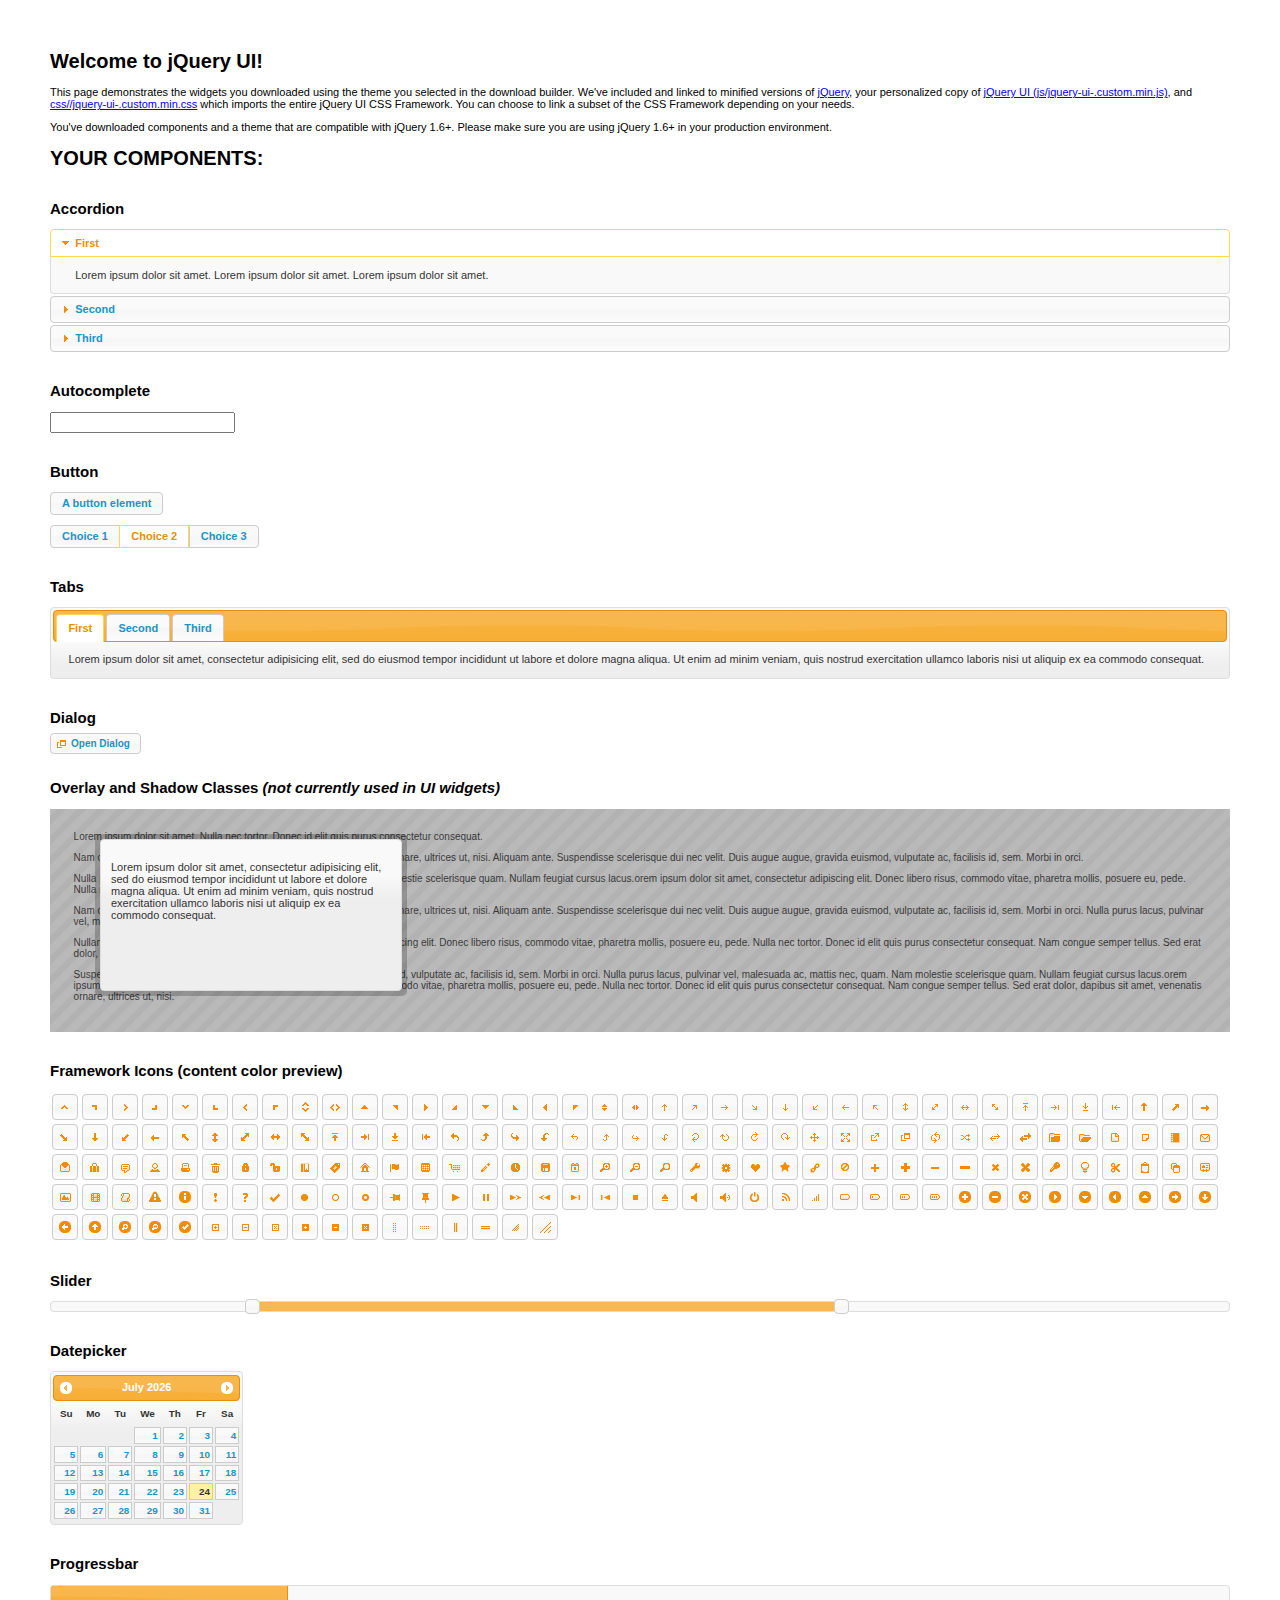
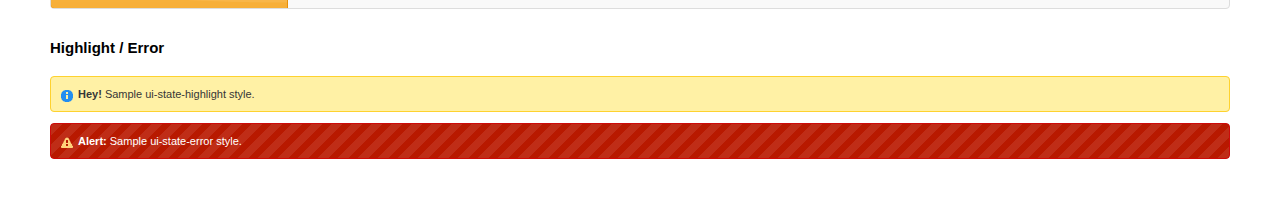
<file: js/ext/jquery-ui-1.10.3.custom/index.html>
<!doctype html>
<html lang="us">
<head>
	<meta charset="utf-8">
	<title>jQuery UI Example Page</title>
	<link href="css/ui-lightness/jquery-ui-1.10.3.custom.css" rel="stylesheet">
	<script src="js/jquery-1.9.1.js"></script>
	<script src="js/jquery-ui-1.10.3.custom.js"></script>
	<script>
	$(function() {
		
		$( "#accordion" ).accordion();
		

		
		var availableTags = [
			"ActionScript",
			"AppleScript",
			"Asp",
			"BASIC",
			"C",
			"C++",
			"Clojure",
			"COBOL",
			"ColdFusion",
			"Erlang",
			"Fortran",
			"Groovy",
			"Haskell",
			"Java",
			"JavaScript",
			"Lisp",
			"Perl",
			"PHP",
			"Python",
			"Ruby",
			"Scala",
			"Scheme"
		];
		$( "#autocomplete" ).autocomplete({
			source: availableTags
		});
		

		
		$( "#button" ).button();
		$( "#radioset" ).buttonset();
		

		
		$( "#tabs" ).tabs();
		

		
		$( "#dialog" ).dialog({
			autoOpen: false,
			width: 400,
			buttons: [
				{
					text: "Ok",
					click: function() {
						$( this ).dialog( "close" );
					}
				},
				{
					text: "Cancel",
					click: function() {
						$( this ).dialog( "close" );
					}
				}
			]
		});

		// Link to open the dialog
		$( "#dialog-link" ).click(function( event ) {
			$( "#dialog" ).dialog( "open" );
			event.preventDefault();
		});
		

		
		$( "#datepicker" ).datepicker({
			inline: true
		});
		

		
		$( "#slider" ).slider({
			range: true,
			values: [ 17, 67 ]
		});
		

		
		$( "#progressbar" ).progressbar({
			value: 20
		});
		

		// Hover states on the static widgets
		$( "#dialog-link, #icons li" ).hover(
			function() {
				$( this ).addClass( "ui-state-hover" );
			},
			function() {
				$( this ).removeClass( "ui-state-hover" );
			}
		);
	});
	</script>
	<style>
	body{
		font: 62.5% "Trebuchet MS", sans-serif;
		margin: 50px;
	}
	.demoHeaders {
		margin-top: 2em;
	}
	#dialog-link {
		padding: .4em 1em .4em 20px;
		text-decoration: none;
		position: relative;
	}
	#dialog-link span.ui-icon {
		margin: 0 5px 0 0;
		position: absolute;
		left: .2em;
		top: 50%;
		margin-top: -8px;
	}
	#icons {
		margin: 0;
		padding: 0;
	}
	#icons li {
		margin: 2px;
		position: relative;
		padding: 4px 0;
		cursor: pointer;
		float: left;
		list-style: none;
	}
	#icons span.ui-icon {
		float: left;
		margin: 0 4px;
	}
	.fakewindowcontain .ui-widget-overlay {
		position: absolute;
	}
	</style>
</head>
<body>

<h1>Welcome to jQuery UI!</h1>

<div class="ui-widget">
	<p>This page demonstrates the widgets you downloaded using the theme you selected in the download builder. We've included and linked to minified versions of <a href="js/jquery-1.9.1.js">jQuery</a>, your personalized copy of <a href="js/jquery-ui-.custom.min.js">jQuery UI (js/jquery-ui-.custom.min.js)</a>, and <a href="css//jquery-ui-.custom.min.css">css//jquery-ui-.custom.min.css</a> which imports the entire jQuery UI CSS Framework. You can choose to link a subset of the CSS Framework depending on your needs. </p>
	<p>You've downloaded components and a theme that are compatible with jQuery 1.6+. Please make sure you are using jQuery 1.6+ in your production environment.</p>
</div>

<h1>YOUR COMPONENTS:</h1>


<!-- Accordion -->
<h2 class="demoHeaders">Accordion</h2>
<div id="accordion">
	<h3>First</h3>
	<div>Lorem ipsum dolor sit amet. Lorem ipsum dolor sit amet. Lorem ipsum dolor sit amet.</div>
	<h3>Second</h3>
	<div>Phasellus mattis tincidunt nibh.</div>
	<h3>Third</h3>
	<div>Nam dui erat, auctor a, dignissim quis.</div>
</div>



<!-- Autocomplete -->
<h2 class="demoHeaders">Autocomplete</h2>
<div>
	<input id="autocomplete" title="type &quot;a&quot;">
</div>



<!-- Button -->
<h2 class="demoHeaders">Button</h2>
<button id="button">A button element</button>
<form style="margin-top: 1em;">
	<div id="radioset">
		<input type="radio" id="radio1" name="radio"><label for="radio1">Choice 1</label>
		<input type="radio" id="radio2" name="radio" checked="checked"><label for="radio2">Choice 2</label>
		<input type="radio" id="radio3" name="radio"><label for="radio3">Choice 3</label>
	</div>
</form>



<!-- Tabs -->
<h2 class="demoHeaders">Tabs</h2>
<div id="tabs">
	<ul>
		<li><a href="#tabs-1">First</a></li>
		<li><a href="#tabs-2">Second</a></li>
		<li><a href="#tabs-3">Third</a></li>
	</ul>
	<div id="tabs-1">Lorem ipsum dolor sit amet, consectetur adipisicing elit, sed do eiusmod tempor incididunt ut labore et dolore magna aliqua. Ut enim ad minim veniam, quis nostrud exercitation ullamco laboris nisi ut aliquip ex ea commodo consequat.</div>
	<div id="tabs-2">Phasellus mattis tincidunt nibh. Cras orci urna, blandit id, pretium vel, aliquet ornare, felis. Maecenas scelerisque sem non nisl. Fusce sed lorem in enim dictum bibendum.</div>
	<div id="tabs-3">Nam dui erat, auctor a, dignissim quis, sollicitudin eu, felis. Pellentesque nisi urna, interdum eget, sagittis et, consequat vestibulum, lacus. Mauris porttitor ullamcorper augue.</div>
</div>



<!-- Dialog NOTE: Dialog is not generated by UI in this demo so it can be visually styled in themeroller-->
<h2 class="demoHeaders">Dialog</h2>
<p><a href="#" id="dialog-link" class="ui-state-default ui-corner-all"><span class="ui-icon ui-icon-newwin"></span>Open Dialog</a></p>

<h2 class="demoHeaders">Overlay and Shadow Classes <em>(not currently used in UI widgets)</em></h2>
<div style="position: relative; width: 96%; height: 200px; padding:1% 2%; overflow:hidden;" class="fakewindowcontain">
	<p>Lorem ipsum dolor sit amet,  Nulla nec tortor. Donec id elit quis purus consectetur consequat. </p><p>Nam congue semper tellus. Sed erat dolor, dapibus sit amet, venenatis ornare, ultrices ut, nisi. Aliquam ante. Suspendisse scelerisque dui nec velit. Duis augue augue, gravida euismod, vulputate ac, facilisis id, sem. Morbi in orci. </p><p>Nulla purus lacus, pulvinar vel, malesuada ac, mattis nec, quam. Nam molestie scelerisque quam. Nullam feugiat cursus lacus.orem ipsum dolor sit amet, consectetur adipiscing elit. Donec libero risus, commodo vitae, pharetra mollis, posuere eu, pede. Nulla nec tortor. Donec id elit quis purus consectetur consequat. </p><p>Nam congue semper tellus. Sed erat dolor, dapibus sit amet, venenatis ornare, ultrices ut, nisi. Aliquam ante. Suspendisse scelerisque dui nec velit. Duis augue augue, gravida euismod, vulputate ac, facilisis id, sem. Morbi in orci. Nulla purus lacus, pulvinar vel, malesuada ac, mattis nec, quam. Nam molestie scelerisque quam. </p><p>Nullam feugiat cursus lacus.orem ipsum dolor sit amet, consectetur adipiscing elit. Donec libero risus, commodo vitae, pharetra mollis, posuere eu, pede. Nulla nec tortor. Donec id elit quis purus consectetur consequat. Nam congue semper tellus. Sed erat dolor, dapibus sit amet, venenatis ornare, ultrices ut, nisi. Aliquam ante. </p><p>Suspendisse scelerisque dui nec velit. Duis augue augue, gravida euismod, vulputate ac, facilisis id, sem. Morbi in orci. Nulla purus lacus, pulvinar vel, malesuada ac, mattis nec, quam. Nam molestie scelerisque quam. Nullam feugiat cursus lacus.orem ipsum dolor sit amet, consectetur adipiscing elit. Donec libero risus, commodo vitae, pharetra mollis, posuere eu, pede. Nulla nec tortor. Donec id elit quis purus consectetur consequat. Nam congue semper tellus. Sed erat dolor, dapibus sit amet, venenatis ornare, ultrices ut, nisi. </p>

	<!-- ui-dialog -->
	<div class="ui-overlay"><div class="ui-widget-overlay"></div><div class="ui-widget-shadow ui-corner-all" style="width: 302px; height: 152px; position: absolute; left: 50px; top: 30px;"></div></div>
	<div style="position: absolute; width: 280px; height: 130px;left: 50px; top: 30px; padding: 10px;" class="ui-widget ui-widget-content ui-corner-all">
		<div class="ui-dialog-content ui-widget-content" style="background: none; border: 0;">
			<p>Lorem ipsum dolor sit amet, consectetur adipisicing elit, sed do eiusmod tempor incididunt ut labore et dolore magna aliqua. Ut enim ad minim veniam, quis nostrud exercitation ullamco laboris nisi ut aliquip ex ea commodo consequat.</p>
		</div>
	</div>

</div>

<!-- ui-dialog -->
<div id="dialog" title="Dialog Title">
	<p>Lorem ipsum dolor sit amet, consectetur adipisicing elit, sed do eiusmod tempor incididunt ut labore et dolore magna aliqua. Ut enim ad minim veniam, quis nostrud exercitation ullamco laboris nisi ut aliquip ex ea commodo consequat.</p>
</div>



<h2 class="demoHeaders">Framework Icons (content color preview)</h2>
<ul id="icons" class="ui-widget ui-helper-clearfix">
	<li class="ui-state-default ui-corner-all" title=".ui-icon-carat-1-n"><span class="ui-icon ui-icon-carat-1-n"></span></li>
	<li class="ui-state-default ui-corner-all" title=".ui-icon-carat-1-ne"><span class="ui-icon ui-icon-carat-1-ne"></span></li>
	<li class="ui-state-default ui-corner-all" title=".ui-icon-carat-1-e"><span class="ui-icon ui-icon-carat-1-e"></span></li>
	<li class="ui-state-default ui-corner-all" title=".ui-icon-carat-1-se"><span class="ui-icon ui-icon-carat-1-se"></span></li>
	<li class="ui-state-default ui-corner-all" title=".ui-icon-carat-1-s"><span class="ui-icon ui-icon-carat-1-s"></span></li>
	<li class="ui-state-default ui-corner-all" title=".ui-icon-carat-1-sw"><span class="ui-icon ui-icon-carat-1-sw"></span></li>
	<li class="ui-state-default ui-corner-all" title=".ui-icon-carat-1-w"><span class="ui-icon ui-icon-carat-1-w"></span></li>
	<li class="ui-state-default ui-corner-all" title=".ui-icon-carat-1-nw"><span class="ui-icon ui-icon-carat-1-nw"></span></li>
	<li class="ui-state-default ui-corner-all" title=".ui-icon-carat-2-n-s"><span class="ui-icon ui-icon-carat-2-n-s"></span></li>
	<li class="ui-state-default ui-corner-all" title=".ui-icon-carat-2-e-w"><span class="ui-icon ui-icon-carat-2-e-w"></span></li>
	<li class="ui-state-default ui-corner-all" title=".ui-icon-triangle-1-n"><span class="ui-icon ui-icon-triangle-1-n"></span></li>
	<li class="ui-state-default ui-corner-all" title=".ui-icon-triangle-1-ne"><span class="ui-icon ui-icon-triangle-1-ne"></span></li>
	<li class="ui-state-default ui-corner-all" title=".ui-icon-triangle-1-e"><span class="ui-icon ui-icon-triangle-1-e"></span></li>
	<li class="ui-state-default ui-corner-all" title=".ui-icon-triangle-1-se"><span class="ui-icon ui-icon-triangle-1-se"></span></li>
	<li class="ui-state-default ui-corner-all" title=".ui-icon-triangle-1-s"><span class="ui-icon ui-icon-triangle-1-s"></span></li>
	<li class="ui-state-default ui-corner-all" title=".ui-icon-triangle-1-sw"><span class="ui-icon ui-icon-triangle-1-sw"></span></li>
	<li class="ui-state-default ui-corner-all" title=".ui-icon-triangle-1-w"><span class="ui-icon ui-icon-triangle-1-w"></span></li>
	<li class="ui-state-default ui-corner-all" title=".ui-icon-triangle-1-nw"><span class="ui-icon ui-icon-triangle-1-nw"></span></li>
	<li class="ui-state-default ui-corner-all" title=".ui-icon-triangle-2-n-s"><span class="ui-icon ui-icon-triangle-2-n-s"></span></li>
	<li class="ui-state-default ui-corner-all" title=".ui-icon-triangle-2-e-w"><span class="ui-icon ui-icon-triangle-2-e-w"></span></li>
	<li class="ui-state-default ui-corner-all" title=".ui-icon-arrow-1-n"><span class="ui-icon ui-icon-arrow-1-n"></span></li>
	<li class="ui-state-default ui-corner-all" title=".ui-icon-arrow-1-ne"><span class="ui-icon ui-icon-arrow-1-ne"></span></li>
	<li class="ui-state-default ui-corner-all" title=".ui-icon-arrow-1-e"><span class="ui-icon ui-icon-arrow-1-e"></span></li>
	<li class="ui-state-default ui-corner-all" title=".ui-icon-arrow-1-se"><span class="ui-icon ui-icon-arrow-1-se"></span></li>
	<li class="ui-state-default ui-corner-all" title=".ui-icon-arrow-1-s"><span class="ui-icon ui-icon-arrow-1-s"></span></li>
	<li class="ui-state-default ui-corner-all" title=".ui-icon-arrow-1-sw"><span class="ui-icon ui-icon-arrow-1-sw"></span></li>
	<li class="ui-state-default ui-corner-all" title=".ui-icon-arrow-1-w"><span class="ui-icon ui-icon-arrow-1-w"></span></li>
	<li class="ui-state-default ui-corner-all" title=".ui-icon-arrow-1-nw"><span class="ui-icon ui-icon-arrow-1-nw"></span></li>
	<li class="ui-state-default ui-corner-all" title=".ui-icon-arrow-2-n-s"><span class="ui-icon ui-icon-arrow-2-n-s"></span></li>
	<li class="ui-state-default ui-corner-all" title=".ui-icon-arrow-2-ne-sw"><span class="ui-icon ui-icon-arrow-2-ne-sw"></span></li>
	<li class="ui-state-default ui-corner-all" title=".ui-icon-arrow-2-e-w"><span class="ui-icon ui-icon-arrow-2-e-w"></span></li>
	<li class="ui-state-default ui-corner-all" title=".ui-icon-arrow-2-se-nw"><span class="ui-icon ui-icon-arrow-2-se-nw"></span></li>
	<li class="ui-state-default ui-corner-all" title=".ui-icon-arrowstop-1-n"><span class="ui-icon ui-icon-arrowstop-1-n"></span></li>
	<li class="ui-state-default ui-corner-all" title=".ui-icon-arrowstop-1-e"><span class="ui-icon ui-icon-arrowstop-1-e"></span></li>
	<li class="ui-state-default ui-corner-all" title=".ui-icon-arrowstop-1-s"><span class="ui-icon ui-icon-arrowstop-1-s"></span></li>
	<li class="ui-state-default ui-corner-all" title=".ui-icon-arrowstop-1-w"><span class="ui-icon ui-icon-arrowstop-1-w"></span></li>
	<li class="ui-state-default ui-corner-all" title=".ui-icon-arrowthick-1-n"><span class="ui-icon ui-icon-arrowthick-1-n"></span></li>
	<li class="ui-state-default ui-corner-all" title=".ui-icon-arrowthick-1-ne"><span class="ui-icon ui-icon-arrowthick-1-ne"></span></li>
	<li class="ui-state-default ui-corner-all" title=".ui-icon-arrowthick-1-e"><span class="ui-icon ui-icon-arrowthick-1-e"></span></li>
	<li class="ui-state-default ui-corner-all" title=".ui-icon-arrowthick-1-se"><span class="ui-icon ui-icon-arrowthick-1-se"></span></li>
	<li class="ui-state-default ui-corner-all" title=".ui-icon-arrowthick-1-s"><span class="ui-icon ui-icon-arrowthick-1-s"></span></li>
	<li class="ui-state-default ui-corner-all" title=".ui-icon-arrowthick-1-sw"><span class="ui-icon ui-icon-arrowthick-1-sw"></span></li>
	<li class="ui-state-default ui-corner-all" title=".ui-icon-arrowthick-1-w"><span class="ui-icon ui-icon-arrowthick-1-w"></span></li>
	<li class="ui-state-default ui-corner-all" title=".ui-icon-arrowthick-1-nw"><span class="ui-icon ui-icon-arrowthick-1-nw"></span></li>
	<li class="ui-state-default ui-corner-all" title=".ui-icon-arrowthick-2-n-s"><span class="ui-icon ui-icon-arrowthick-2-n-s"></span></li>
	<li class="ui-state-default ui-corner-all" title=".ui-icon-arrowthick-2-ne-sw"><span class="ui-icon ui-icon-arrowthick-2-ne-sw"></span></li>
	<li class="ui-state-default ui-corner-all" title=".ui-icon-arrowthick-2-e-w"><span class="ui-icon ui-icon-arrowthick-2-e-w"></span></li>
	<li class="ui-state-default ui-corner-all" title=".ui-icon-arrowthick-2-se-nw"><span class="ui-icon ui-icon-arrowthick-2-se-nw"></span></li>
	<li class="ui-state-default ui-corner-all" title=".ui-icon-arrowthickstop-1-n"><span class="ui-icon ui-icon-arrowthickstop-1-n"></span></li>
	<li class="ui-state-default ui-corner-all" title=".ui-icon-arrowthickstop-1-e"><span class="ui-icon ui-icon-arrowthickstop-1-e"></span></li>
	<li class="ui-state-default ui-corner-all" title=".ui-icon-arrowthickstop-1-s"><span class="ui-icon ui-icon-arrowthickstop-1-s"></span></li>
	<li class="ui-state-default ui-corner-all" title=".ui-icon-arrowthickstop-1-w"><span class="ui-icon ui-icon-arrowthickstop-1-w"></span></li>
	<li class="ui-state-default ui-corner-all" title=".ui-icon-arrowreturnthick-1-w"><span class="ui-icon ui-icon-arrowreturnthick-1-w"></span></li>
	<li class="ui-state-default ui-corner-all" title=".ui-icon-arrowreturnthick-1-n"><span class="ui-icon ui-icon-arrowreturnthick-1-n"></span></li>
	<li class="ui-state-default ui-corner-all" title=".ui-icon-arrowreturnthick-1-e"><span class="ui-icon ui-icon-arrowreturnthick-1-e"></span></li>
	<li class="ui-state-default ui-corner-all" title=".ui-icon-arrowreturnthick-1-s"><span class="ui-icon ui-icon-arrowreturnthick-1-s"></span></li>
	<li class="ui-state-default ui-corner-all" title=".ui-icon-arrowreturn-1-w"><span class="ui-icon ui-icon-arrowreturn-1-w"></span></li>
	<li class="ui-state-default ui-corner-all" title=".ui-icon-arrowreturn-1-n"><span class="ui-icon ui-icon-arrowreturn-1-n"></span></li>
	<li class="ui-state-default ui-corner-all" title=".ui-icon-arrowreturn-1-e"><span class="ui-icon ui-icon-arrowreturn-1-e"></span></li>
	<li class="ui-state-default ui-corner-all" title=".ui-icon-arrowreturn-1-s"><span class="ui-icon ui-icon-arrowreturn-1-s"></span></li>
	<li class="ui-state-default ui-corner-all" title=".ui-icon-arrowrefresh-1-w"><span class="ui-icon ui-icon-arrowrefresh-1-w"></span></li>
	<li class="ui-state-default ui-corner-all" title=".ui-icon-arrowrefresh-1-n"><span class="ui-icon ui-icon-arrowrefresh-1-n"></span></li>
	<li class="ui-state-default ui-corner-all" title=".ui-icon-arrowrefresh-1-e"><span class="ui-icon ui-icon-arrowrefresh-1-e"></span></li>
	<li class="ui-state-default ui-corner-all" title=".ui-icon-arrowrefresh-1-s"><span class="ui-icon ui-icon-arrowrefresh-1-s"></span></li>
	<li class="ui-state-default ui-corner-all" title=".ui-icon-arrow-4"><span class="ui-icon ui-icon-arrow-4"></span></li>
	<li class="ui-state-default ui-corner-all" title=".ui-icon-arrow-4-diag"><span class="ui-icon ui-icon-arrow-4-diag"></span></li>
	<li class="ui-state-default ui-corner-all" title=".ui-icon-extlink"><span class="ui-icon ui-icon-extlink"></span></li>
	<li class="ui-state-default ui-corner-all" title=".ui-icon-newwin"><span class="ui-icon ui-icon-newwin"></span></li>
	<li class="ui-state-default ui-corner-all" title=".ui-icon-refresh"><span class="ui-icon ui-icon-refresh"></span></li>
	<li class="ui-state-default ui-corner-all" title=".ui-icon-shuffle"><span class="ui-icon ui-icon-shuffle"></span></li>
	<li class="ui-state-default ui-corner-all" title=".ui-icon-transfer-e-w"><span class="ui-icon ui-icon-transfer-e-w"></span></li>
	<li class="ui-state-default ui-corner-all" title=".ui-icon-transferthick-e-w"><span class="ui-icon ui-icon-transferthick-e-w"></span></li>
	<li class="ui-state-default ui-corner-all" title=".ui-icon-folder-collapsed"><span class="ui-icon ui-icon-folder-collapsed"></span></li>
	<li class="ui-state-default ui-corner-all" title=".ui-icon-folder-open"><span class="ui-icon ui-icon-folder-open"></span></li>
	<li class="ui-state-default ui-corner-all" title=".ui-icon-document"><span class="ui-icon ui-icon-document"></span></li>
	<li class="ui-state-default ui-corner-all" title=".ui-icon-document-b"><span class="ui-icon ui-icon-document-b"></span></li>
	<li class="ui-state-default ui-corner-all" title=".ui-icon-note"><span class="ui-icon ui-icon-note"></span></li>
	<li class="ui-state-default ui-corner-all" title=".ui-icon-mail-closed"><span class="ui-icon ui-icon-mail-closed"></span></li>
	<li class="ui-state-default ui-corner-all" title=".ui-icon-mail-open"><span class="ui-icon ui-icon-mail-open"></span></li>
	<li class="ui-state-default ui-corner-all" title=".ui-icon-suitcase"><span class="ui-icon ui-icon-suitcase"></span></li>
	<li class="ui-state-default ui-corner-all" title=".ui-icon-comment"><span class="ui-icon ui-icon-comment"></span></li>
	<li class="ui-state-default ui-corner-all" title=".ui-icon-person"><span class="ui-icon ui-icon-person"></span></li>
	<li class="ui-state-default ui-corner-all" title=".ui-icon-print"><span class="ui-icon ui-icon-print"></span></li>
	<li class="ui-state-default ui-corner-all" title=".ui-icon-trash"><span class="ui-icon ui-icon-trash"></span></li>
	<li class="ui-state-default ui-corner-all" title=".ui-icon-locked"><span class="ui-icon ui-icon-locked"></span></li>
	<li class="ui-state-default ui-corner-all" title=".ui-icon-unlocked"><span class="ui-icon ui-icon-unlocked"></span></li>
	<li class="ui-state-default ui-corner-all" title=".ui-icon-bookmark"><span class="ui-icon ui-icon-bookmark"></span></li>
	<li class="ui-state-default ui-corner-all" title=".ui-icon-tag"><span class="ui-icon ui-icon-tag"></span></li>
	<li class="ui-state-default ui-corner-all" title=".ui-icon-home"><span class="ui-icon ui-icon-home"></span></li>
	<li class="ui-state-default ui-corner-all" title=".ui-icon-flag"><span class="ui-icon ui-icon-flag"></span></li>
	<li class="ui-state-default ui-corner-all" title=".ui-icon-calculator"><span class="ui-icon ui-icon-calculator"></span></li>
	<li class="ui-state-default ui-corner-all" title=".ui-icon-cart"><span class="ui-icon ui-icon-cart"></span></li>
	<li class="ui-state-default ui-corner-all" title=".ui-icon-pencil"><span class="ui-icon ui-icon-pencil"></span></li>
	<li class="ui-state-default ui-corner-all" title=".ui-icon-clock"><span class="ui-icon ui-icon-clock"></span></li>
	<li class="ui-state-default ui-corner-all" title=".ui-icon-disk"><span class="ui-icon ui-icon-disk"></span></li>
	<li class="ui-state-default ui-corner-all" title=".ui-icon-calendar"><span class="ui-icon ui-icon-calendar"></span></li>
	<li class="ui-state-default ui-corner-all" title=".ui-icon-zoomin"><span class="ui-icon ui-icon-zoomin"></span></li>
	<li class="ui-state-default ui-corner-all" title=".ui-icon-zoomout"><span class="ui-icon ui-icon-zoomout"></span></li>
	<li class="ui-state-default ui-corner-all" title=".ui-icon-search"><span class="ui-icon ui-icon-search"></span></li>
	<li class="ui-state-default ui-corner-all" title=".ui-icon-wrench"><span class="ui-icon ui-icon-wrench"></span></li>
	<li class="ui-state-default ui-corner-all" title=".ui-icon-gear"><span class="ui-icon ui-icon-gear"></span></li>
	<li class="ui-state-default ui-corner-all" title=".ui-icon-heart"><span class="ui-icon ui-icon-heart"></span></li>
	<li class="ui-state-default ui-corner-all" title=".ui-icon-star"><span class="ui-icon ui-icon-star"></span></li>
	<li class="ui-state-default ui-corner-all" title=".ui-icon-link"><span class="ui-icon ui-icon-link"></span></li>
	<li class="ui-state-default ui-corner-all" title=".ui-icon-cancel"><span class="ui-icon ui-icon-cancel"></span></li>
	<li class="ui-state-default ui-corner-all" title=".ui-icon-plus"><span class="ui-icon ui-icon-plus"></span></li>
	<li class="ui-state-default ui-corner-all" title=".ui-icon-plusthick"><span class="ui-icon ui-icon-plusthick"></span></li>
	<li class="ui-state-default ui-corner-all" title=".ui-icon-minus"><span class="ui-icon ui-icon-minus"></span></li>
	<li class="ui-state-default ui-corner-all" title=".ui-icon-minusthick"><span class="ui-icon ui-icon-minusthick"></span></li>
	<li class="ui-state-default ui-corner-all" title=".ui-icon-close"><span class="ui-icon ui-icon-close"></span></li>
	<li class="ui-state-default ui-corner-all" title=".ui-icon-closethick"><span class="ui-icon ui-icon-closethick"></span></li>
	<li class="ui-state-default ui-corner-all" title=".ui-icon-key"><span class="ui-icon ui-icon-key"></span></li>
	<li class="ui-state-default ui-corner-all" title=".ui-icon-lightbulb"><span class="ui-icon ui-icon-lightbulb"></span></li>
	<li class="ui-state-default ui-corner-all" title=".ui-icon-scissors"><span class="ui-icon ui-icon-scissors"></span></li>
	<li class="ui-state-default ui-corner-all" title=".ui-icon-clipboard"><span class="ui-icon ui-icon-clipboard"></span></li>
	<li class="ui-state-default ui-corner-all" title=".ui-icon-copy"><span class="ui-icon ui-icon-copy"></span></li>
	<li class="ui-state-default ui-corner-all" title=".ui-icon-contact"><span class="ui-icon ui-icon-contact"></span></li>
	<li class="ui-state-default ui-corner-all" title=".ui-icon-image"><span class="ui-icon ui-icon-image"></span></li>
	<li class="ui-state-default ui-corner-all" title=".ui-icon-video"><span class="ui-icon ui-icon-video"></span></li>
	<li class="ui-state-default ui-corner-all" title=".ui-icon-script"><span class="ui-icon ui-icon-script"></span></li>
	<li class="ui-state-default ui-corner-all" title=".ui-icon-alert"><span class="ui-icon ui-icon-alert"></span></li>
	<li class="ui-state-default ui-corner-all" title=".ui-icon-info"><span class="ui-icon ui-icon-info"></span></li>
	<li class="ui-state-default ui-corner-all" title=".ui-icon-notice"><span class="ui-icon ui-icon-notice"></span></li>
	<li class="ui-state-default ui-corner-all" title=".ui-icon-help"><span class="ui-icon ui-icon-help"></span></li>
	<li class="ui-state-default ui-corner-all" title=".ui-icon-check"><span class="ui-icon ui-icon-check"></span></li>
	<li class="ui-state-default ui-corner-all" title=".ui-icon-bullet"><span class="ui-icon ui-icon-bullet"></span></li>
	<li class="ui-state-default ui-corner-all" title=".ui-icon-radio-off"><span class="ui-icon ui-icon-radio-off"></span></li>
	<li class="ui-state-default ui-corner-all" title=".ui-icon-radio-on"><span class="ui-icon ui-icon-radio-on"></span></li>
	<li class="ui-state-default ui-corner-all" title=".ui-icon-pin-w"><span class="ui-icon ui-icon-pin-w"></span></li>
	<li class="ui-state-default ui-corner-all" title=".ui-icon-pin-s"><span class="ui-icon ui-icon-pin-s"></span></li>
	<li class="ui-state-default ui-corner-all" title=".ui-icon-play"><span class="ui-icon ui-icon-play"></span></li>
	<li class="ui-state-default ui-corner-all" title=".ui-icon-pause"><span class="ui-icon ui-icon-pause"></span></li>
	<li class="ui-state-default ui-corner-all" title=".ui-icon-seek-next"><span class="ui-icon ui-icon-seek-next"></span></li>
	<li class="ui-state-default ui-corner-all" title=".ui-icon-seek-prev"><span class="ui-icon ui-icon-seek-prev"></span></li>
	<li class="ui-state-default ui-corner-all" title=".ui-icon-seek-end"><span class="ui-icon ui-icon-seek-end"></span></li>
	<li class="ui-state-default ui-corner-all" title=".ui-icon-seek-first"><span class="ui-icon ui-icon-seek-first"></span></li>
	<li class="ui-state-default ui-corner-all" title=".ui-icon-stop"><span class="ui-icon ui-icon-stop"></span></li>
	<li class="ui-state-default ui-corner-all" title=".ui-icon-eject"><span class="ui-icon ui-icon-eject"></span></li>
	<li class="ui-state-default ui-corner-all" title=".ui-icon-volume-off"><span class="ui-icon ui-icon-volume-off"></span></li>
	<li class="ui-state-default ui-corner-all" title=".ui-icon-volume-on"><span class="ui-icon ui-icon-volume-on"></span></li>
	<li class="ui-state-default ui-corner-all" title=".ui-icon-power"><span class="ui-icon ui-icon-power"></span></li>
	<li class="ui-state-default ui-corner-all" title=".ui-icon-signal-diag"><span class="ui-icon ui-icon-signal-diag"></span></li>
	<li class="ui-state-default ui-corner-all" title=".ui-icon-signal"><span class="ui-icon ui-icon-signal"></span></li>
	<li class="ui-state-default ui-corner-all" title=".ui-icon-battery-0"><span class="ui-icon ui-icon-battery-0"></span></li>
	<li class="ui-state-default ui-corner-all" title=".ui-icon-battery-1"><span class="ui-icon ui-icon-battery-1"></span></li>
	<li class="ui-state-default ui-corner-all" title=".ui-icon-battery-2"><span class="ui-icon ui-icon-battery-2"></span></li>
	<li class="ui-state-default ui-corner-all" title=".ui-icon-battery-3"><span class="ui-icon ui-icon-battery-3"></span></li>
	<li class="ui-state-default ui-corner-all" title=".ui-icon-circle-plus"><span class="ui-icon ui-icon-circle-plus"></span></li>
	<li class="ui-state-default ui-corner-all" title=".ui-icon-circle-minus"><span class="ui-icon ui-icon-circle-minus"></span></li>
	<li class="ui-state-default ui-corner-all" title=".ui-icon-circle-close"><span class="ui-icon ui-icon-circle-close"></span></li>
	<li class="ui-state-default ui-corner-all" title=".ui-icon-circle-triangle-e"><span class="ui-icon ui-icon-circle-triangle-e"></span></li>
	<li class="ui-state-default ui-corner-all" title=".ui-icon-circle-triangle-s"><span class="ui-icon ui-icon-circle-triangle-s"></span></li>
	<li class="ui-state-default ui-corner-all" title=".ui-icon-circle-triangle-w"><span class="ui-icon ui-icon-circle-triangle-w"></span></li>
	<li class="ui-state-default ui-corner-all" title=".ui-icon-circle-triangle-n"><span class="ui-icon ui-icon-circle-triangle-n"></span></li>
	<li class="ui-state-default ui-corner-all" title=".ui-icon-circle-arrow-e"><span class="ui-icon ui-icon-circle-arrow-e"></span></li>
	<li class="ui-state-default ui-corner-all" title=".ui-icon-circle-arrow-s"><span class="ui-icon ui-icon-circle-arrow-s"></span></li>
	<li class="ui-state-default ui-corner-all" title=".ui-icon-circle-arrow-w"><span class="ui-icon ui-icon-circle-arrow-w"></span></li>
	<li class="ui-state-default ui-corner-all" title=".ui-icon-circle-arrow-n"><span class="ui-icon ui-icon-circle-arrow-n"></span></li>
	<li class="ui-state-default ui-corner-all" title=".ui-icon-circle-zoomin"><span class="ui-icon ui-icon-circle-zoomin"></span></li>
	<li class="ui-state-default ui-corner-all" title=".ui-icon-circle-zoomout"><span class="ui-icon ui-icon-circle-zoomout"></span></li>
	<li class="ui-state-default ui-corner-all" title=".ui-icon-circle-check"><span class="ui-icon ui-icon-circle-check"></span></li>
	<li class="ui-state-default ui-corner-all" title=".ui-icon-circlesmall-plus"><span class="ui-icon ui-icon-circlesmall-plus"></span></li>
	<li class="ui-state-default ui-corner-all" title=".ui-icon-circlesmall-minus"><span class="ui-icon ui-icon-circlesmall-minus"></span></li>
	<li class="ui-state-default ui-corner-all" title=".ui-icon-circlesmall-close"><span class="ui-icon ui-icon-circlesmall-close"></span></li>
	<li class="ui-state-default ui-corner-all" title=".ui-icon-squaresmall-plus"><span class="ui-icon ui-icon-squaresmall-plus"></span></li>
	<li class="ui-state-default ui-corner-all" title=".ui-icon-squaresmall-minus"><span class="ui-icon ui-icon-squaresmall-minus"></span></li>
	<li class="ui-state-default ui-corner-all" title=".ui-icon-squaresmall-close"><span class="ui-icon ui-icon-squaresmall-close"></span></li>
	<li class="ui-state-default ui-corner-all" title=".ui-icon-grip-dotted-vertical"><span class="ui-icon ui-icon-grip-dotted-vertical"></span></li>
	<li class="ui-state-default ui-corner-all" title=".ui-icon-grip-dotted-horizontal"><span class="ui-icon ui-icon-grip-dotted-horizontal"></span></li>
	<li class="ui-state-default ui-corner-all" title=".ui-icon-grip-solid-vertical"><span class="ui-icon ui-icon-grip-solid-vertical"></span></li>
	<li class="ui-state-default ui-corner-all" title=".ui-icon-grip-solid-horizontal"><span class="ui-icon ui-icon-grip-solid-horizontal"></span></li>
	<li class="ui-state-default ui-corner-all" title=".ui-icon-gripsmall-diagonal-se"><span class="ui-icon ui-icon-gripsmall-diagonal-se"></span></li>
	<li class="ui-state-default ui-corner-all" title=".ui-icon-grip-diagonal-se"><span class="ui-icon ui-icon-grip-diagonal-se"></span></li>
</ul>


<!-- Slider -->
<h2 class="demoHeaders">Slider</h2>
<div id="slider"></div>



<!-- Datepicker -->
<h2 class="demoHeaders">Datepicker</h2>
<div id="datepicker"></div>



<!-- Progressbar -->
<h2 class="demoHeaders">Progressbar</h2>
<div id="progressbar"></div>


<!-- Highlight / Error -->
<h2 class="demoHeaders">Highlight / Error</h2>
<div class="ui-widget">
	<div class="ui-state-highlight ui-corner-all" style="margin-top: 20px; padding: 0 .7em;">
		<p><span class="ui-icon ui-icon-info" style="float: left; margin-right: .3em;"></span>
		<strong>Hey!</strong> Sample ui-state-highlight style.</p>
	</div>
</div>
<br>
<div class="ui-widget">
	<div class="ui-state-error ui-corner-all" style="padding: 0 .7em;">
		<p><span class="ui-icon ui-icon-alert" style="float: left; margin-right: .3em;"></span>
		<strong>Alert:</strong> Sample ui-state-error style.</p>
	</div>
</div>

</body>
</html>
</file>
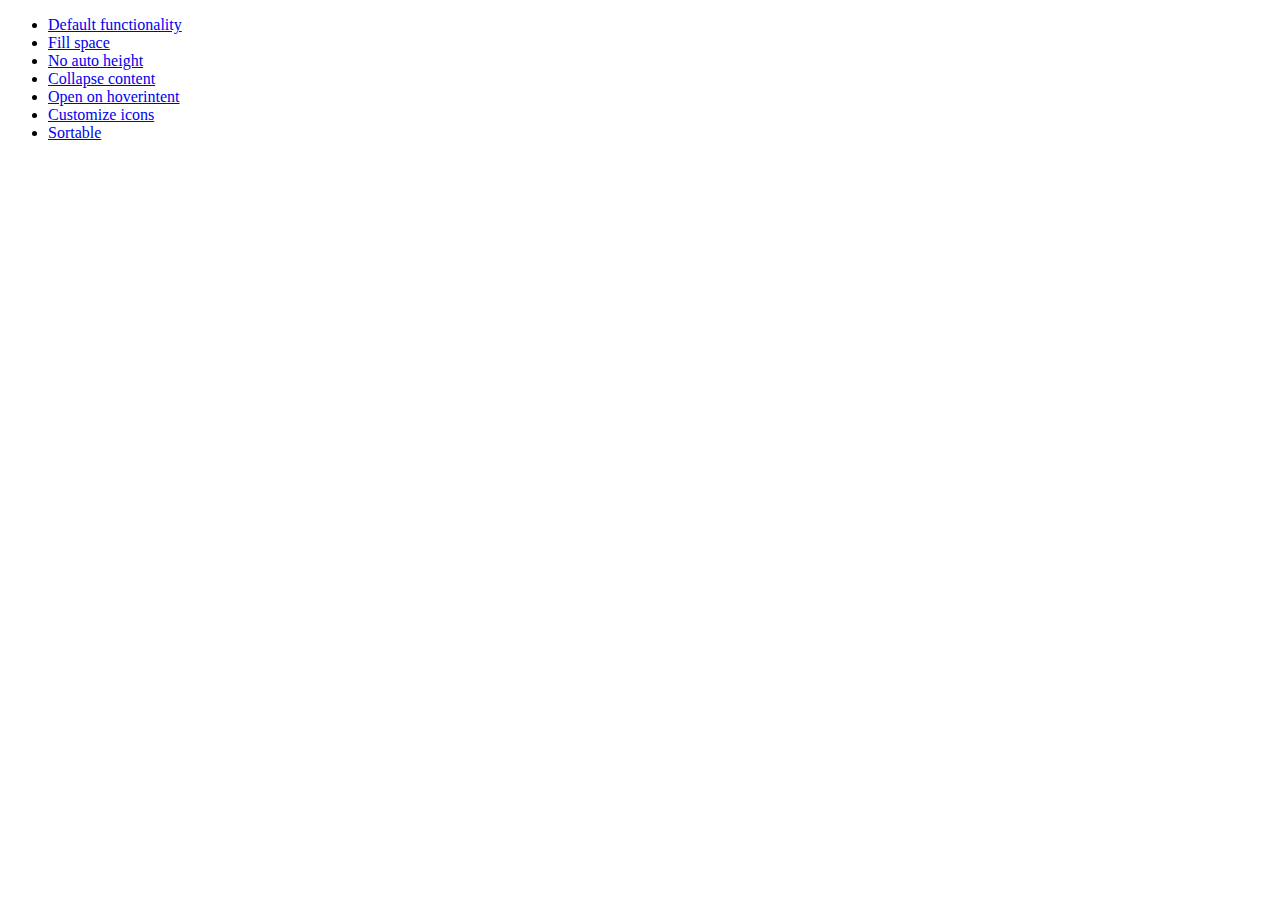
<file: js/ext/jquery-ui-1.10.3.custom/development-bundle/demos/accordion/index.html>
<!doctype html>
<html lang="en">
<head>
	<meta charset="utf-8">
	<title>jQuery UI Accordion Demos</title>
</head>
<body>

<ul>
	<li><a href="default.html">Default functionality</a></li>
	<li><a href="fillspace.html">Fill space</a></li>
	<li><a href="no-auto-height.html">No auto height</a></li>
	<li><a href="collapsible.html">Collapse content</a></li>
	<li><a href="hoverintent.html">Open on hoverintent</a></li>
	<li><a href="custom-icons.html">Customize icons</a></li>
	<li><a href="sortable.html">Sortable</a></li>
</ul>

</body>
</html>
</file>
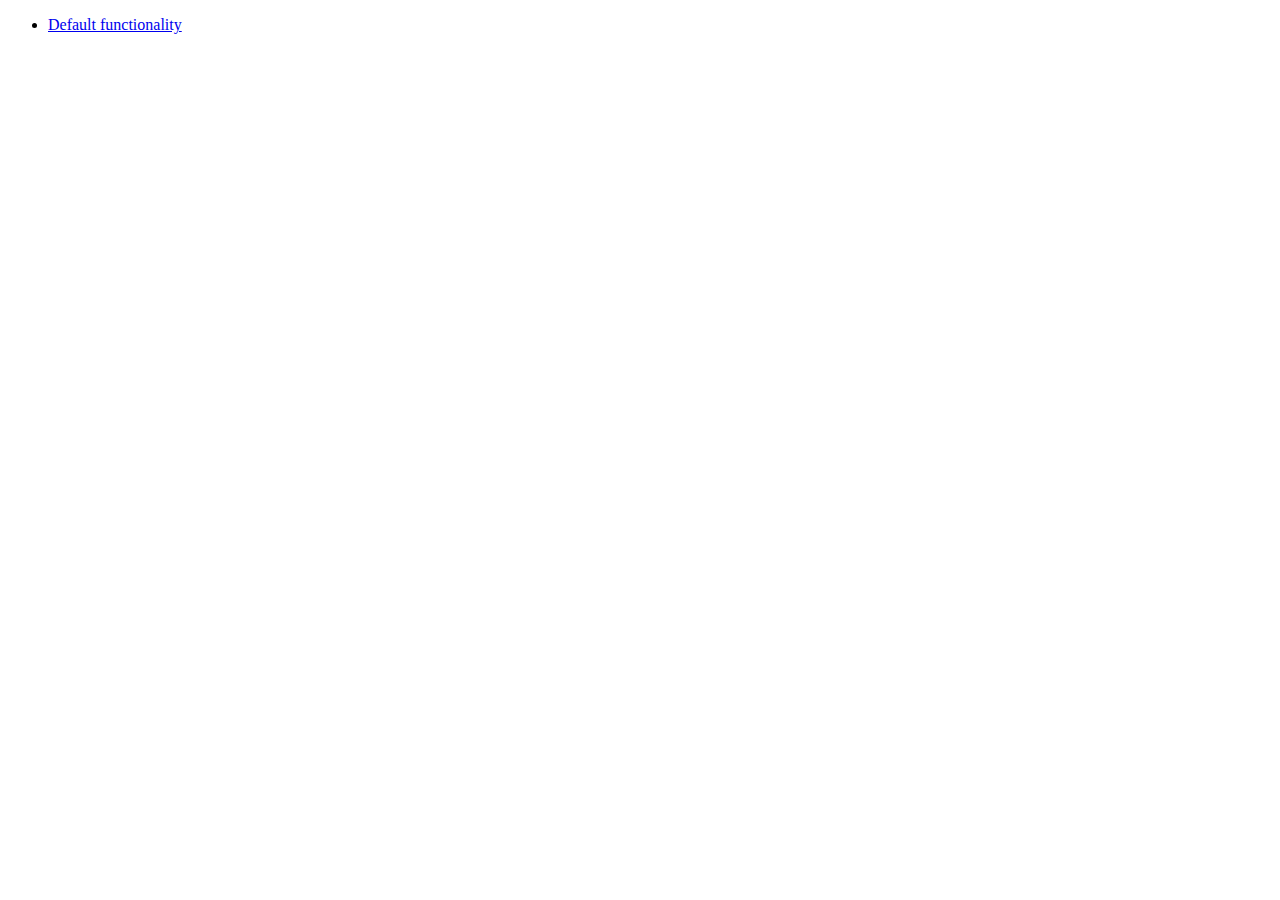
<file: js/ext/jquery-ui-1.10.3.custom/development-bundle/demos/addClass/index.html>
<!doctype html>
<html lang="en">
<head>
	<meta charset="utf-8">
	<title>jQuery UI Effects Demos</title>
</head>
<body>

<ul>
	<li><a href="default.html">Default functionality</a></li>
</ul>

</body>
</html>
</file>
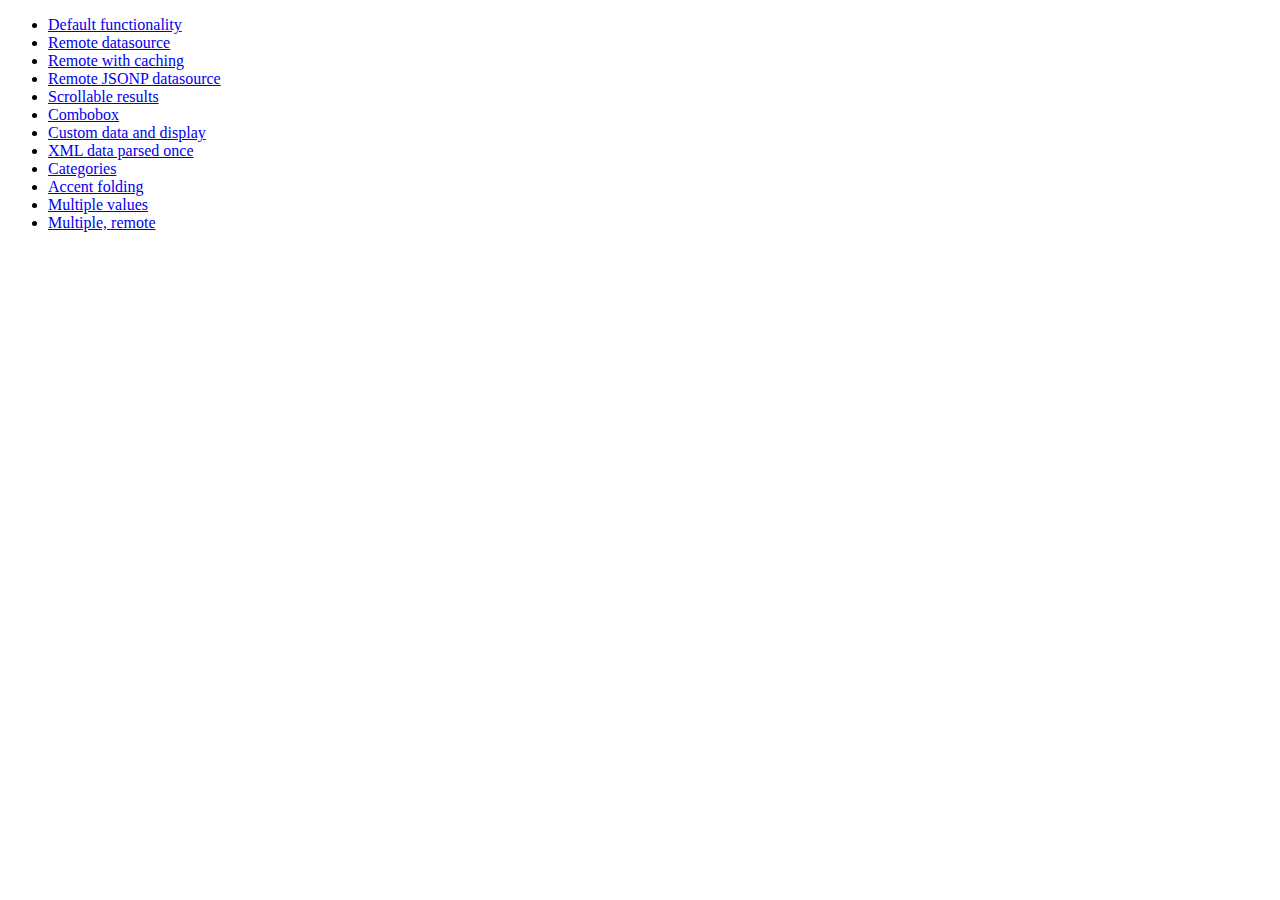
<file: js/ext/jquery-ui-1.10.3.custom/development-bundle/demos/autocomplete/index.html>
<!doctype html>
<html lang="en">
<head>
	<meta charset="utf-8">
	<title>jQuery UI Autocomplete Demos</title>
</head>
<body>

<ul>
	<li><a href="default.html">Default functionality</a></li>
	<li><a href="remote.html">Remote datasource</a></li>
	<li><a href="remote-with-cache.html">Remote with caching</a></li>
	<li><a href="remote-jsonp.html">Remote JSONP datasource</a></li>
	<li><a href="maxheight.html">Scrollable results</a></li>
	<li><a href="combobox.html">Combobox</a></li>
	<li><a href="custom-data.html">Custom data and display</a></li>
	<li><a href="xml.html">XML data parsed once</a></li>
	<li><a href="categories.html">Categories</a></li>
	<li><a href="folding.html">Accent folding</a></li>
	<li><a href="multiple.html">Multiple values</a></li>
	<li><a href="multiple-remote.html">Multiple, remote</a></li>
</ul>

</body>
</html>
</file>
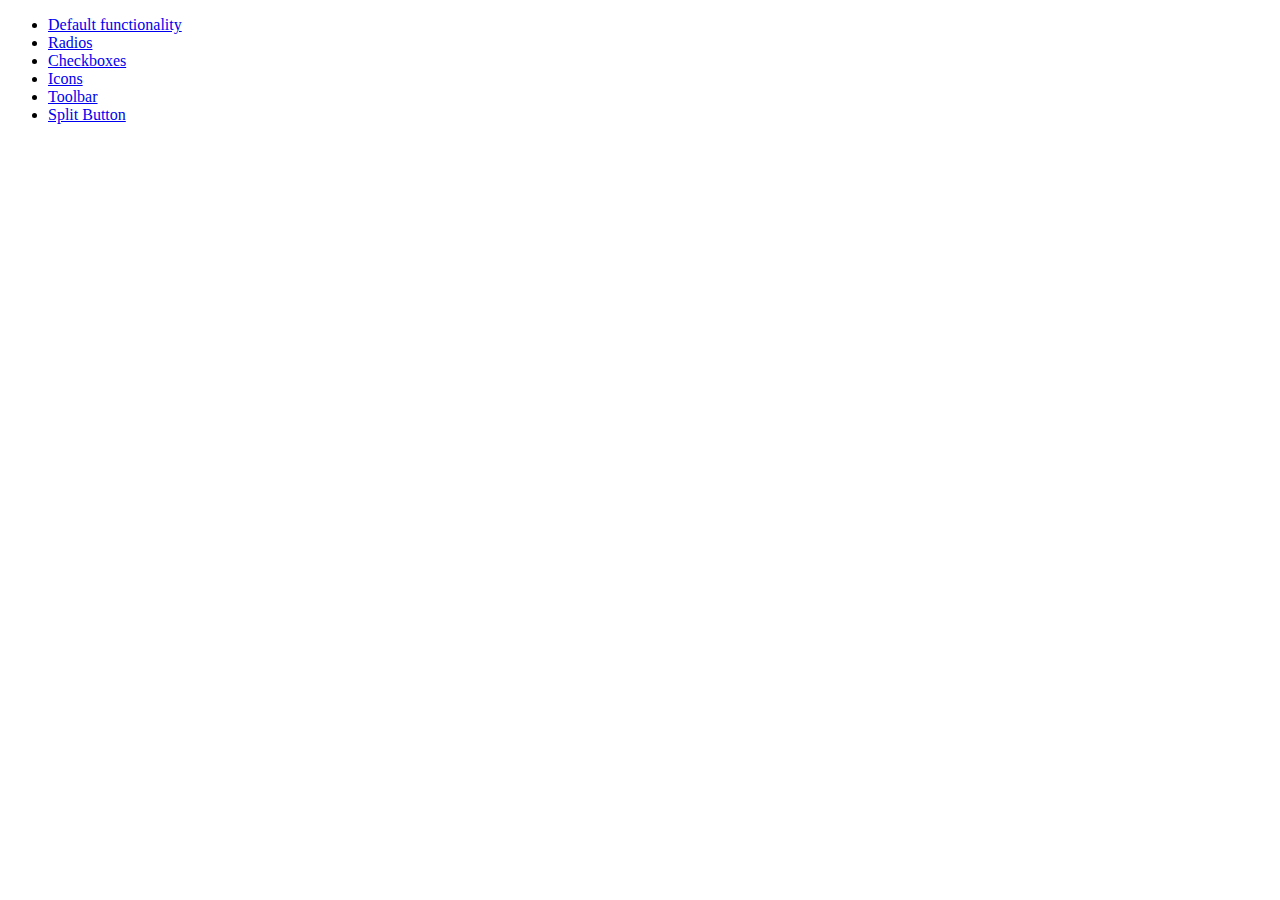
<file: js/ext/jquery-ui-1.10.3.custom/development-bundle/demos/button/index.html>
<!doctype html>
<html lang="en">
<head>
	<meta charset="utf-8">
	<title>jQuery UI Button Demos</title>
</head>
<body>

<ul>
	<li><a href="default.html">Default functionality</a></li>
	<li><a href="radio.html">Radios</a></li>
	<li><a href="checkbox.html">Checkboxes</a></li>
	<li><a href="icons.html">Icons</a></li>
	<li><a href="toolbar.html">Toolbar</a></li>
	<li><a href="splitbutton.html">Split Button</a></li>
</ul>

</body>
</html>
</file>
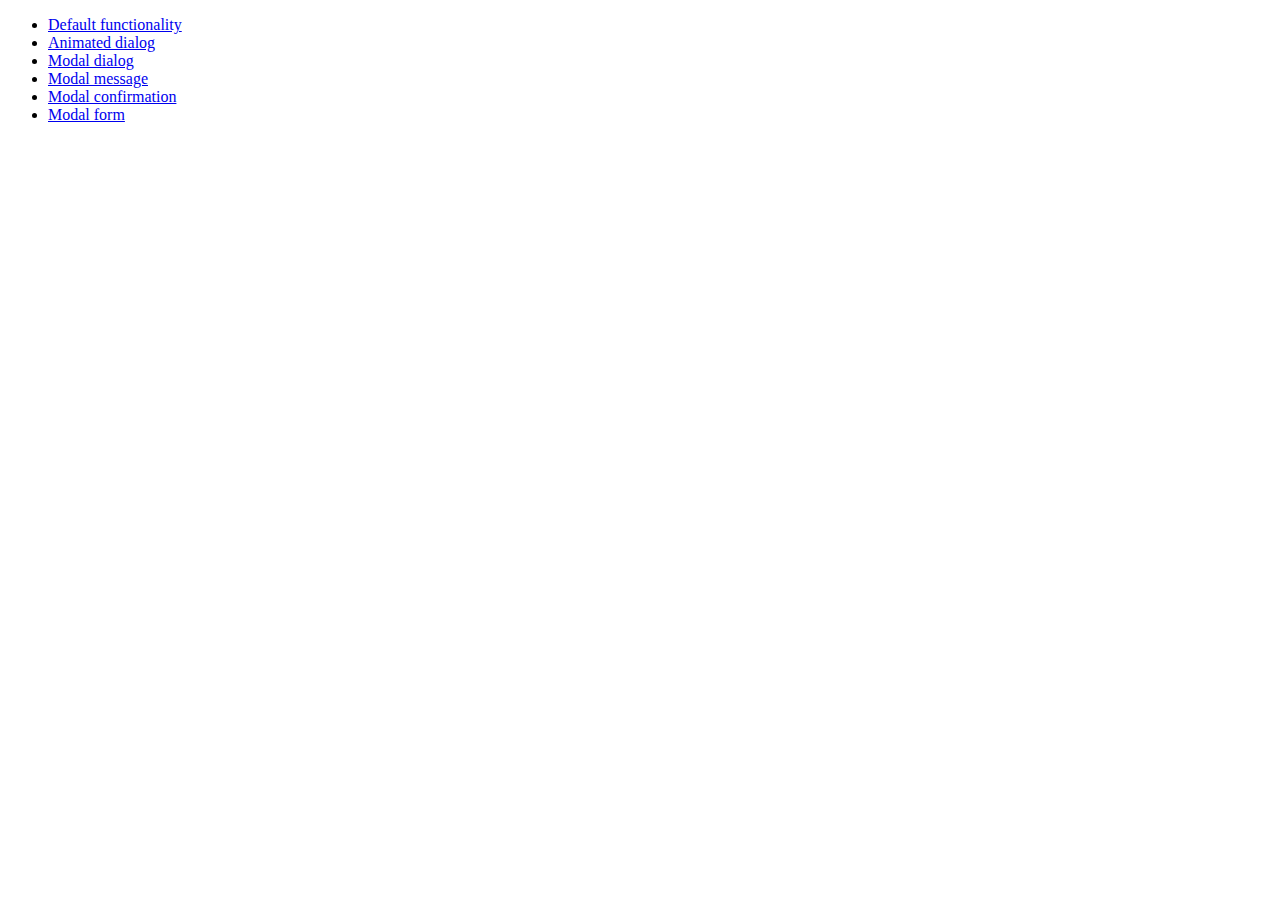
<file: js/ext/jquery-ui-1.10.3.custom/development-bundle/demos/dialog/index.html>
<!doctype html>
<html lang="en">
<head>
	<meta charset="utf-8">
	<title>jQuery UI Dialog Demos</title>
</head>
<body>

<ul>
	<li><a href="default.html">Default functionality</a></li>
	<li><a href="animated.html">Animated dialog</a></li>
	<li><a href="modal.html">Modal dialog</a></li>
	<li><a href="modal-message.html">Modal message</a></li>
	<li><a href="modal-confirmation.html">Modal confirmation</a></li>
	<li><a href="modal-form.html">Modal form</a></li>
</ul>

</body>
</html>
</file>
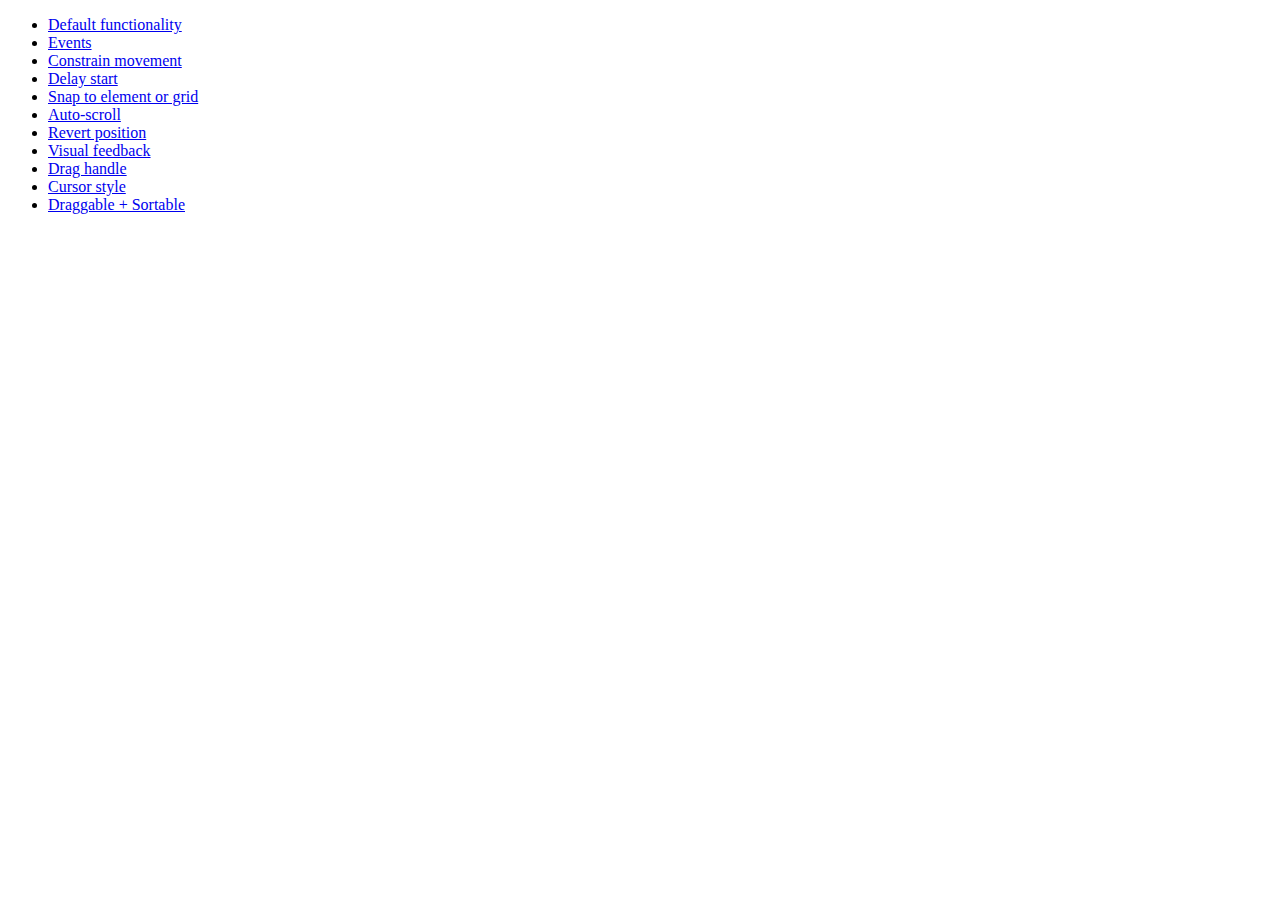
<file: js/ext/jquery-ui-1.10.3.custom/development-bundle/demos/draggable/index.html>
<!doctype html>
<html lang="en">
<head>
	<meta charset="utf-8">
	<title>jQuery UI Draggable Demos</title>
</head>
<body>

<ul>
	<li><a href="default.html">Default functionality</a></li>
	<li><a href="events.html">Events</a></li>
	<li><a href="constrain-movement.html">Constrain movement</a></li>
	<li><a href="delay-start.html">Delay start</a></li>
	<li><a href="snap-to.html">Snap to element or grid</a></li>
	<li><a href="scroll.html">Auto-scroll</a></li>
	<li><a href="revert.html">Revert position</a></li>
	<li><a href="visual-feedback.html">Visual feedback</a></li>
	<li><a href="handle.html">Drag handle</a></li>
	<li><a href="cursor-style.html">Cursor style</a></li>
	<li><a href="sortable.html">Draggable + Sortable</a></li>
</ul>

</body>
</html>
</file>
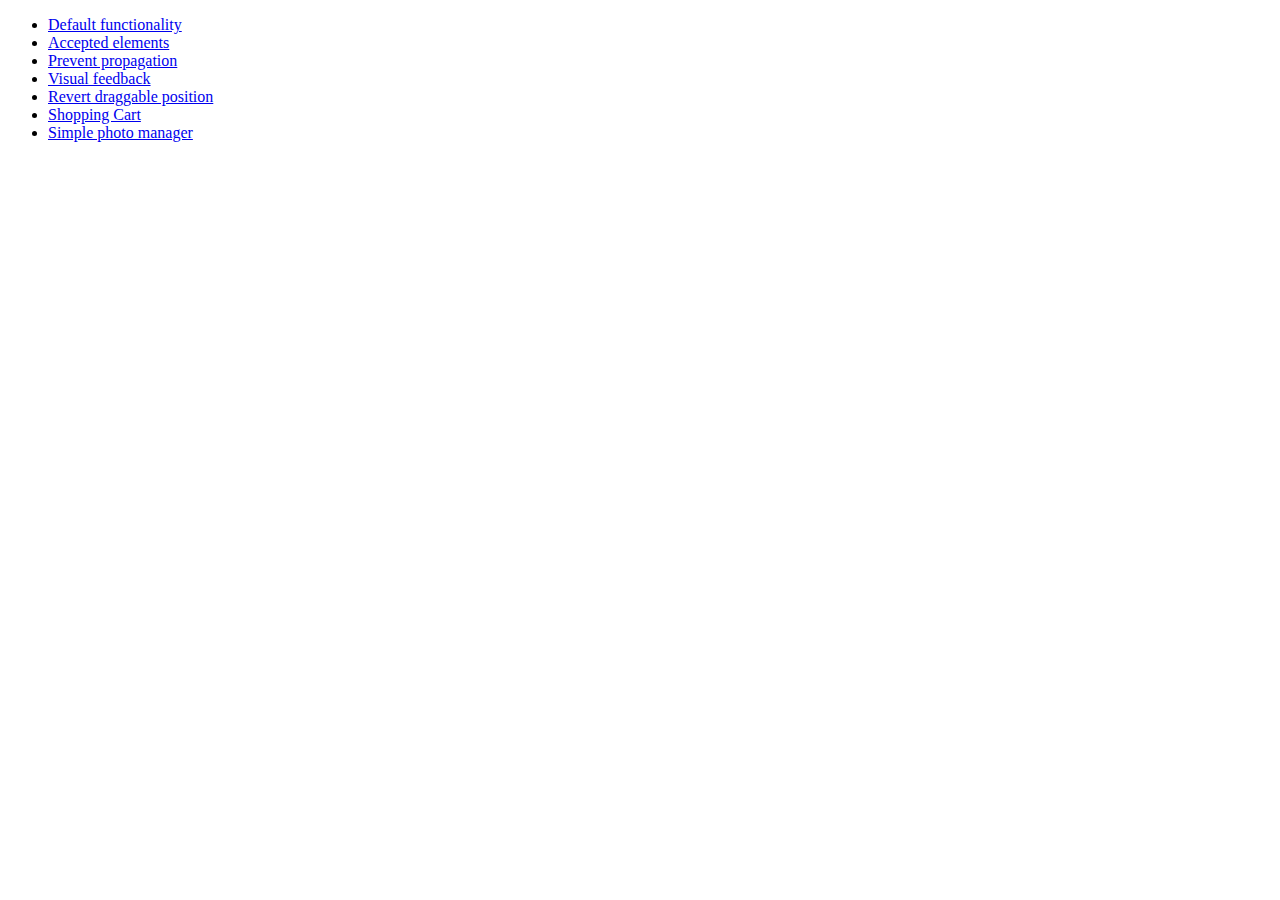
<file: js/ext/jquery-ui-1.10.3.custom/development-bundle/demos/droppable/index.html>
<!doctype html>
<html lang="en">
<head>
	<meta charset="utf-8">
	<title>jQuery UI Droppable Demos</title>
</head>
<body>

<ul>
	<li><a href="default.html">Default functionality</a></li>
	<li><a href="accepted-elements.html">Accepted elements</a></li>
	<li><a href="propagation.html">Prevent propagation</a></li>
	<li><a href="visual-feedback.html">Visual feedback</a></li>
	<li><a href="revert.html">Revert draggable position</a></li>
	<li><a href="shopping-cart.html">Shopping Cart</a></li>
	<li><a href="photo-manager.html">Simple photo manager</a></li>
</ul>

</body>
</html>
</file>
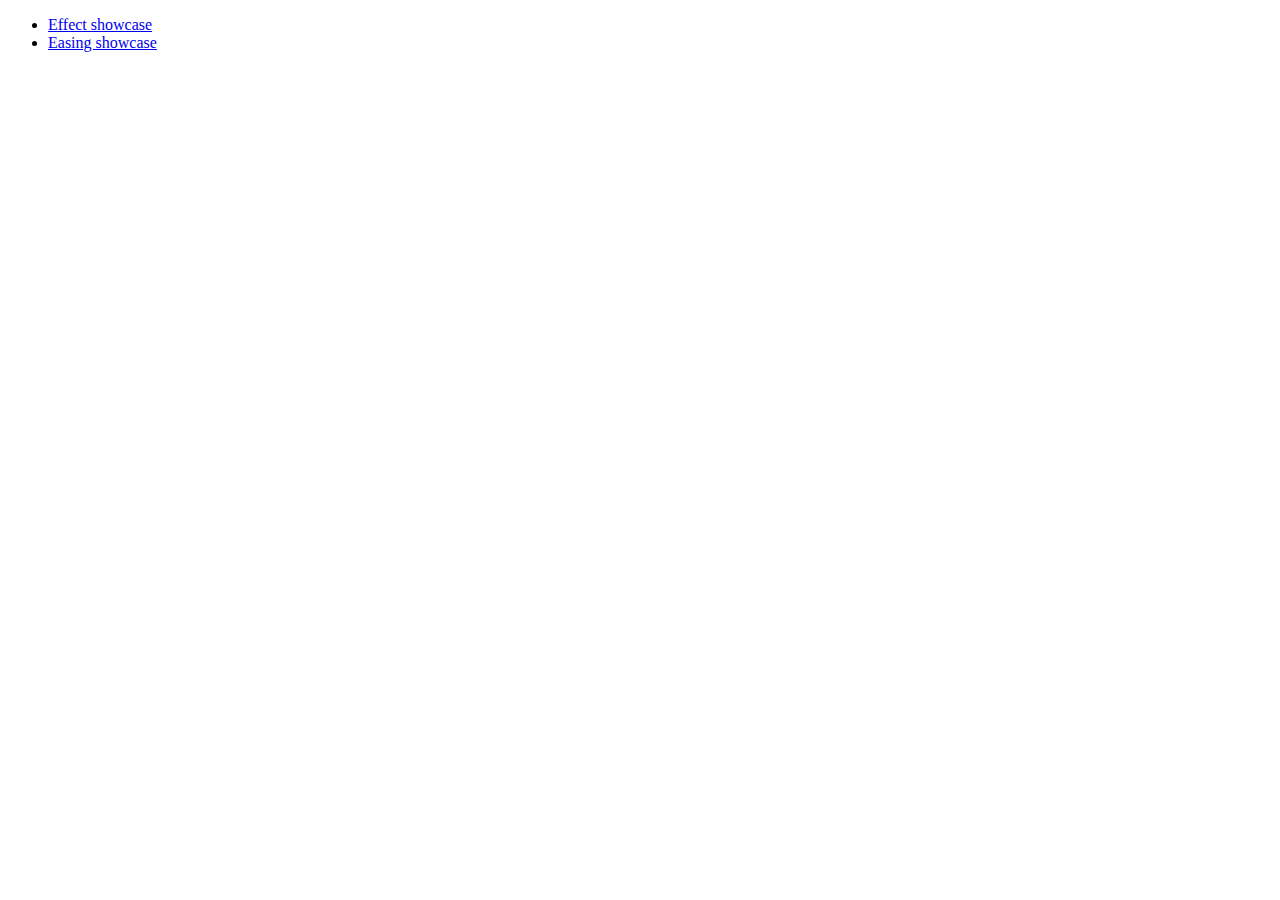
<file: js/ext/jquery-ui-1.10.3.custom/development-bundle/demos/effect/index.html>
<!doctype html>
<html lang="en">
<head>
	<meta charset="utf-8">
	<title>jQuery UI Effects Demos</title>
</head>
<body>

<ul>
	<li><a href="default.html">Effect showcase</a></li>
	<li><a href="easing.html">Easing showcase</a></li>
</ul>

</body>
</html>
</file>
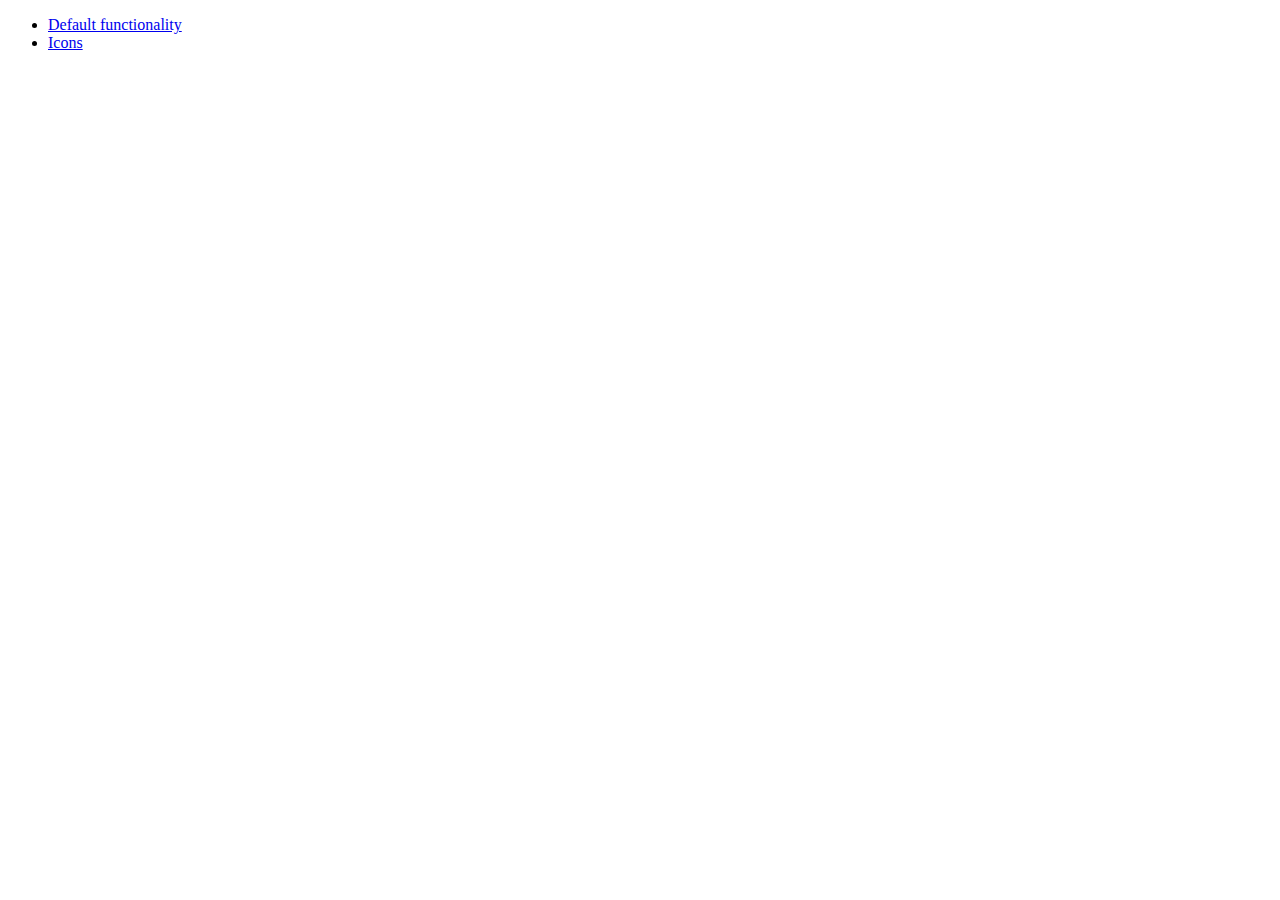
<file: js/ext/jquery-ui-1.10.3.custom/development-bundle/demos/menu/index.html>
<!doctype html>
<html lang="en">
<head>
	<meta charset="utf-8">
	<title>jQuery UI Menu Demos</title>
</head>
<body>

<ul>
	<li><a href="default.html">Default functionality</a></li>
	<li><a href="icons.html">Icons</a></li>
</ul>

</body>
</html>
</file>
